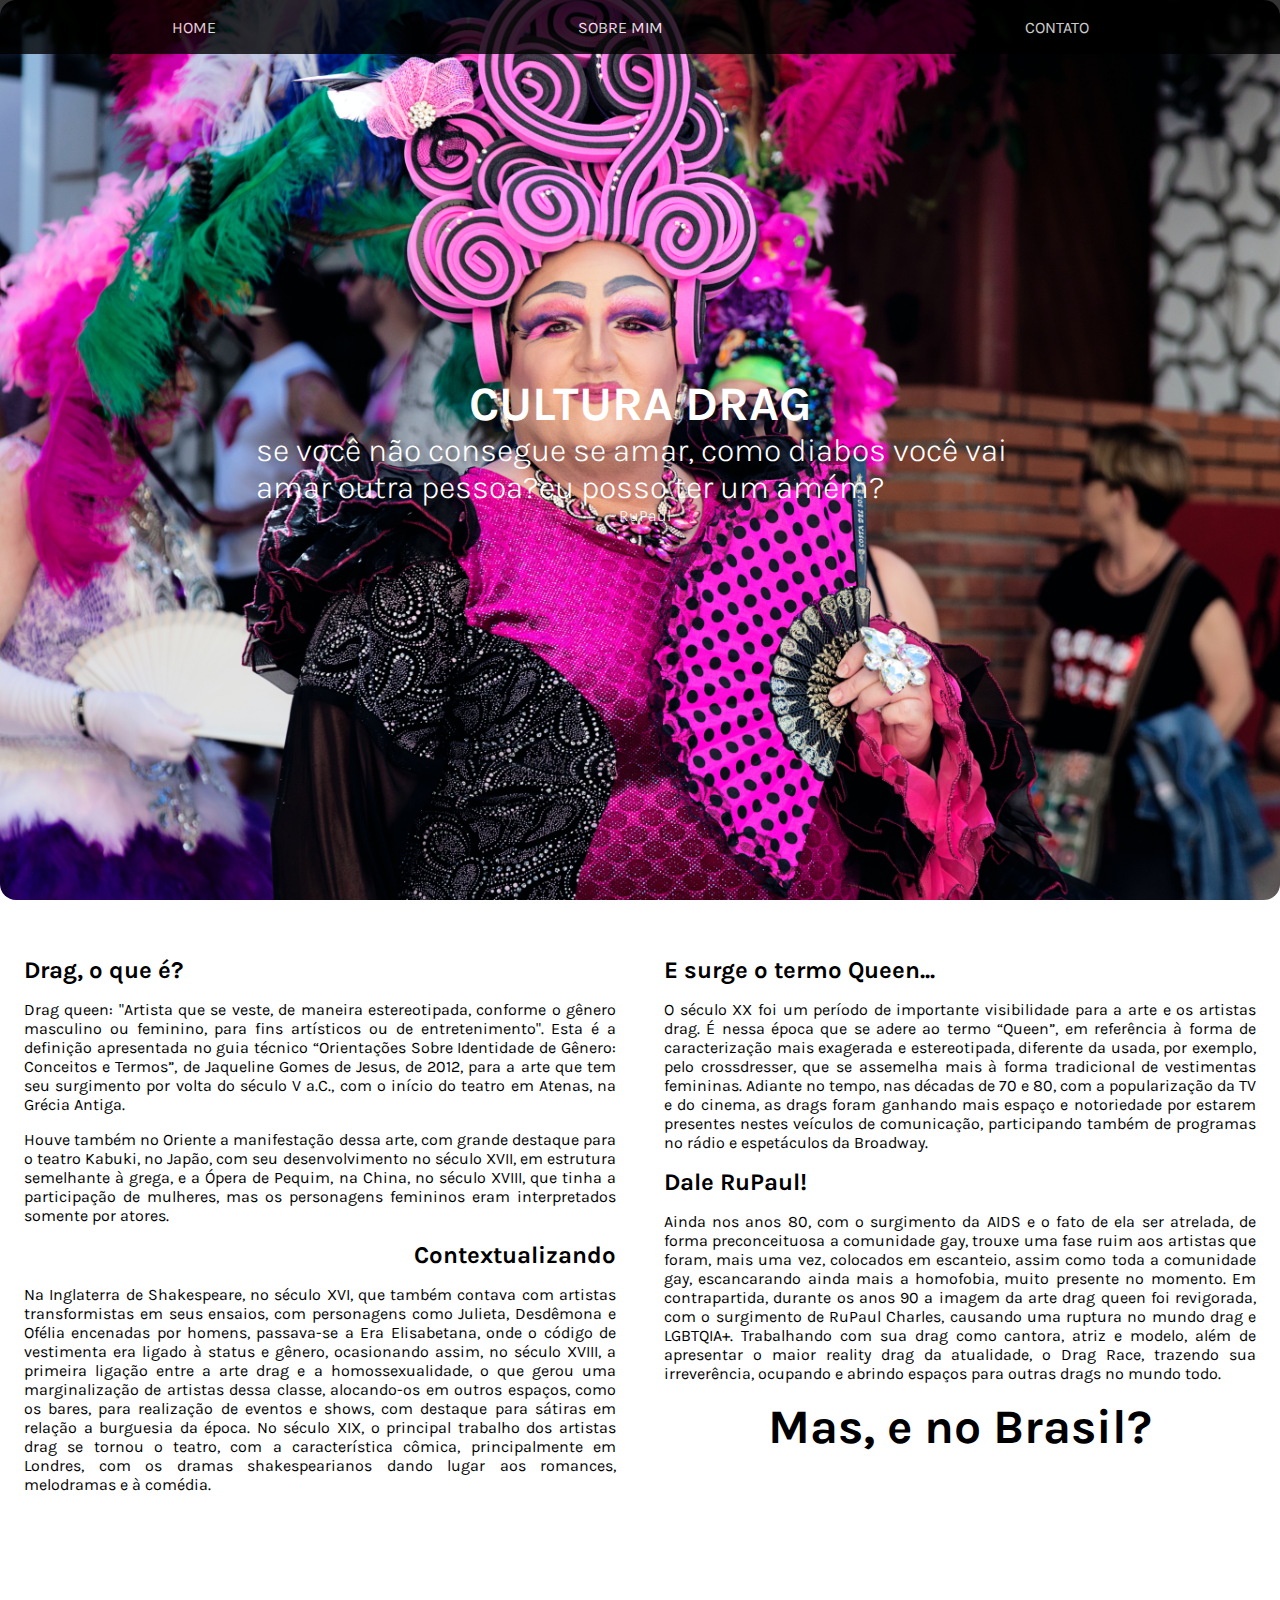
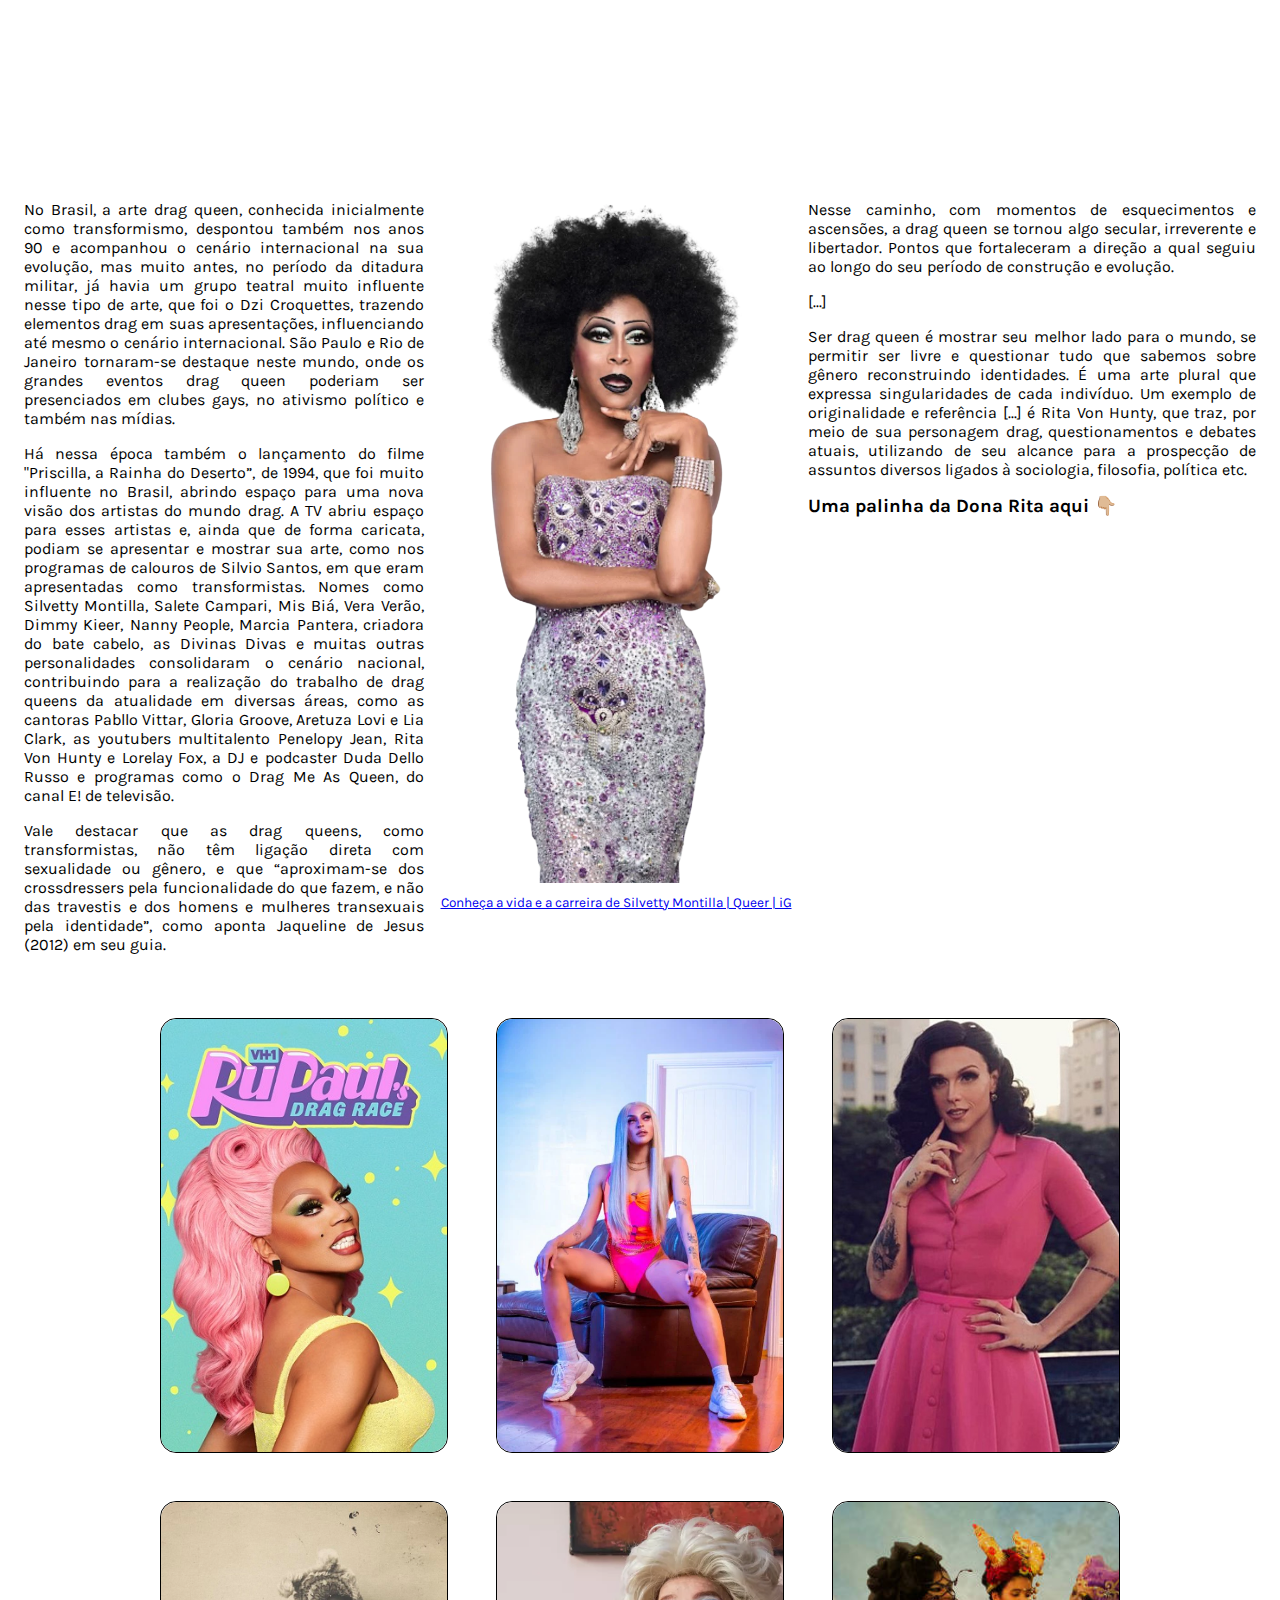
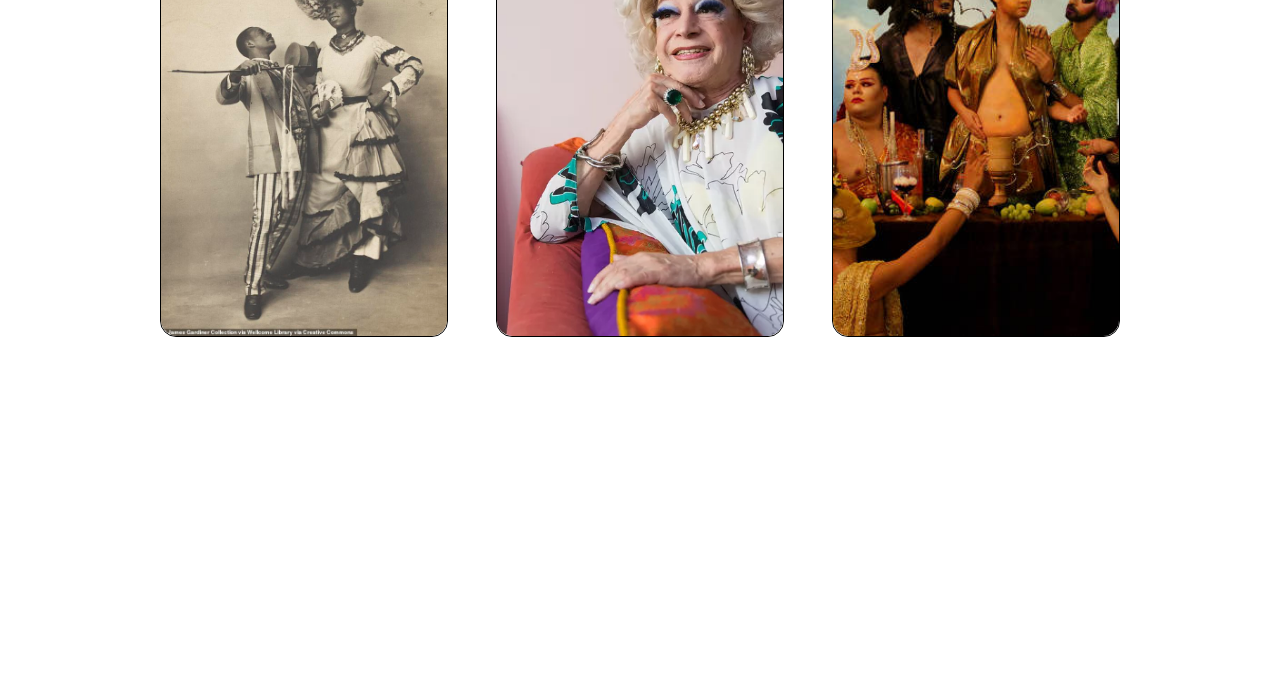
<file: index.html>
<!DOCTYPE html>
<html lang="pt-br">

<head>
    <meta charset="UTF-8">
    <meta http-equiv="X-UA-Compatible" content="IE=edge">
    <meta name="viewport" content="width=device-width, initial-scale=1.0">
    <link rel="stylesheet" type="text/css" href="./css/index.css" media="screen" />
    <link rel="stylesheet" type="text/css" href="./css/general.css" media="screen" />
    <title>Meu perfil</title>
</head>

<body>
    <header class="header">
            <nav class="header-nav">
                <a href="index.html">Home</a>
                <a href="">Sobre mim</a>
                <a href="contato.html">Contato</a>
            </nav>
            <section class="header-section">
                <h1>Cultura Drag</h1>
                <h2>Se você não consegue se amar, como diabos você vai amar outra pessoa?Eu posso ter um amém?</h2>
                <h3>- RuPaul</h3>
            </section>        
    </header>
    <main class="main">
        <section class="main-section">
            <article class="article">
                <h2 class="definicao">Drag, o que é?</h2>
                <p>Drag queen: "Artista que se veste, de maneira estereotipada, conforme o gênero masculino ou feminino,
                    para fins artísticos ou de entretenimento". Esta é a definição apresentada no guia técnico
                    “Orientações Sobre Identidade de Gênero: Conceitos e Termos”, de Jaqueline Gomes de Jesus, de 2012,
                    para a arte que tem seu surgimento por volta do século V a.C., com o início do teatro em Atenas, na
                    Grécia Antiga.</p>
                <p>Houve também no Oriente a manifestação dessa arte, com grande destaque para o teatro Kabuki, no
                    Japão, com seu desenvolvimento no século XVII, em estrutura semelhante à grega, e a Ópera de Pequim,
                    na China, no século XVIII, que tinha a participação de mulheres, mas os personagens femininos eram
                    interpretados somente por atores.</p>
                <h2 class="contexto">Contextualizando</h2>
                <p>Na Inglaterra de Shakespeare, no século XVI, que também contava com artistas transformistas em seus
                    ensaios, com personagens como Julieta, Desdêmona e Ofélia encenadas por homens, passava-se a Era
                    Elisabetana, onde o código de vestimenta era ligado à status e gênero, ocasionando assim, no século
                    XVIII, a primeira ligação entre a arte drag e a homossexualidade, o que gerou uma marginalização de
                    artistas dessa classe, alocando-os em outros espaços, como os bares, para realização de eventos e
                    shows, com destaque para sátiras em relação a burguesia da época. No século XIX, o principal
                    trabalho dos artistas drag se tornou o teatro, com a característica cômica, principalmente em
                    Londres, com os dramas shakespearianos dando lugar aos romances, melodramas e à comédia.</p>
            </article>

            <article class="article">
                <h2 class="queen">E surge o termo Queen...</h2>
                <p>O século XX foi um período de importante visibilidade para a arte e os artistas drag. É nessa época
                    que se adere ao termo “Queen”, em referência à forma de caracterização mais exagerada e
                    estereotipada, diferente da usada, por exemplo, pelo crossdresser, que se assemelha mais à forma
                    tradicional de vestimentas femininas. Adiante no tempo, nas décadas de 70 e 80, com a popularização
                    da TV e do cinema, as drags foram ganhando mais espaço e notoriedade por estarem presentes nestes
                    veículos de comunicação, participando também de programas no rádio e espetáculos da Broadway.</p>
                <h2 class="queen">Dale RuPaul!</h2>
                <p>Ainda nos anos 80, com o surgimento da AIDS e o fato de ela ser atrelada, de forma preconceituosa a
                    comunidade gay, trouxe uma fase ruim aos artistas que foram, mais uma vez, colocados em escanteio,
                    assim como toda a comunidade gay, escancarando ainda mais a homofobia, muito presente no momento. Em
                    contrapartida, durante os anos 90 a imagem da arte drag queen foi revigorada, com o surgimento de
                    RuPaul Charles, causando uma ruptura no mundo drag e LGBTQIA+. Trabalhando com sua drag como
                    cantora, atriz e modelo, além de apresentar o maior reality drag da atualidade, o Drag Race,
                    trazendo sua irreverência, ocupando e abrindo espaços para outras drags no mundo todo.</p>
                <h1>Mas, e no Brasil?</h1>
            </article>
        </section>

        <section class="main-section-two">
            <article class="column">
                <p>No Brasil, a arte drag queen, conhecida inicialmente como transformismo, despontou também nos anos 90
                    e acompanhou o cenário internacional na sua evolução, mas muito antes, no período da ditadura
                    militar, já havia um grupo teatral muito influente nesse tipo de arte, que foi o Dzi Croquettes,
                    trazendo elementos drag em suas apresentações, influenciando até mesmo o cenário internacional. São
                    Paulo e Rio de Janeiro tornaram-se destaque neste mundo, onde os grandes eventos drag queen poderiam
                    ser presenciados em clubes gays, no ativismo político e também nas mídias.</p>
                <p>Há nessa época também o lançamento do filme "Priscilla, a Rainha do Deserto”, de 1994, que foi muito
                    influente no Brasil, abrindo espaço para uma nova visão dos artistas do mundo drag. A TV abriu
                    espaço para esses artistas e, ainda que de forma caricata, podiam se apresentar e mostrar sua arte,
                    como nos programas de calouros de Silvio Santos, em que eram apresentadas como transformistas. Nomes
                    como Silvetty Montilla, Salete Campari, Mis Biá, Vera Verão, Dimmy Kieer, Nanny People, Marcia
                    Pantera, criadora do bate cabelo, as Divinas Divas e muitas outras personalidades consolidaram o
                    cenário nacional, contribuindo para a realização do trabalho de drag queens da atualidade em
                    diversas áreas, como as cantoras Pabllo Vittar, Gloria Groove, Aretuza Lovi e Lia Clark, as
                    youtubers multitalento Penelopy Jean, Rita Von Hunty e Lorelay Fox, a DJ e podcaster Duda Dello
                    Russo e programas como o Drag Me As Queen, do canal E! de televisão.</p>
                <p>Vale destacar que as drag queens, como transformistas, não têm ligação direta com sexualidade ou
                    gênero, e que “aproximam-se dos crossdressers pela funcionalidade do que fazem, e não das travestis
                    e dos homens e mulheres transexuais pela identidade”, como aponta Jaqueline de Jesus (2012) em seu
                    guia.</p>
            </article>
            <figure>
                <img src="./assets/silvetty-montilla.png" alt="">
                <figcaption><a target="blank"
                        href="https://queer.ig.com.br/2021-07-27/conheca-a-vida-e-a-carreira-de-silvetty-montilla.html.ampstories">Conheça
                        a vida e a carreira de Silvetty Montilla | Queer | iG</a></figcaption>
            </figure>
            <article class="column">
                <p>Nesse caminho, com momentos de esquecimentos e ascensões, a drag queen se tornou algo secular,
                    irreverente e libertador. Pontos que fortaleceram a direção a qual seguiu ao longo do seu período de
                    construção e evolução.</p>
                <p>[...]</p>
                <p>Ser drag queen é mostrar seu melhor lado para o mundo, se permitir ser livre e questionar tudo que
                    sabemos sobre gênero reconstruindo identidades. É uma arte plural que expressa singularidades de
                    cada indivíduo. Um exemplo de originalidade e referência [...] é Rita Von Hunty, que traz, por meio
                    de sua personagem drag, questionamentos e debates atuais, utilizando de seu alcance para a
                    prospecção de assuntos diversos ligados à sociologia, filosofia, política etc.</p>
                <h3>Uma palinha da Dona Rita aqui 👇🏼</h3>
                <iframe width="480" height="315" src="https://www.youtube.com/embed/HAoqCeLKoJQ"
                    title="YouTube video player" frameborder="0"
                    allow="accelerometer; autoplay; clipboard-write; encrypted-media; gyroscope; picture-in-picture"
                    allowfullscreen></iframe>
            </article>
        </section>
        <section class="main-section-three">
            <div class="line-one">
                <div class="card">
                    <div class="card-img">
                        <img src="./assets/RuPauls.jpg">
                    </div>
                    <div class="card-info">
                        <h2>RuPaul's</h2>
                        <p>RuPaul Charles é talvez a mais famosa drag queen do mundo. Conhecido por sua personalidade drag, RuPaul está na indústria do entretenimento desde a década de 80.</p>
                        <p>Idealizador e apresentador do reality show RuPaul's Drag Race, o que já lhe rendeu um Emmy lá em 2016.</p>
                    </div>
                </div>
                <div class="card">
                    <div class="card-img">
                        <img src="./assets/pablo_vittar.webp">
                    </div>
                    <div class="card-info">
                        <h2>Pabllo Vitar</h2>
                        <p>Drag queen brasileira, a primeira drag a se apresentar no Coachella.</p>
                    </div>
                </div>
                <div class="card">
                    <div class="card-img">
                        <img src="./assets/rita-von-hunty.png">
                    </div>
                    <div class="card-info">
                        <h2>Rita Von Hunty</h2>
                        <p>"A namoradinha comunista do Brasil". Persona criada pelo professor Guilherme Terreri Lima, tem uma audiência de mais de 700 mil pessoas no YouTube, Von Hunty dá aulas sobre sociologia no canal Tempero Drag.</p>
                    </div>
                </div>
            </div>
            <div class="line-two">
                <div class="card">
                    <div class="card-img">
                        <img src="./assets/william-dorsey.jpg">
                    </div>
                    <div class="card-info">
                        <h2>William Dorsey Swann</h2>
                        <p>"De ex escravo a rainha do drag". William Dorsey foi um ativista norte-americano conhecido por seu pioneirismo na defesa dos direitos da comunidade Queer.</p>
                        <p>Swann teria usado o termo "queen of drag" por volta dos anos 1880. Drag seria a sigla em inglês para <i>dressed resembling as a girl</i> ('vestido semelhante a uma menina').</p>
                    </div>
                </div>
                <div class="card">
                    <div class="card-img">
                        <img src="./assets/miss_bia.webp">
                    </div>
                    <div class="card-info">
                        <h2>Miss Biá</h2>
                        <p>Uma das drag queens pioneiras no Brasil. Sua experiência no palco lhe rendeu o posto de figurinista e estilista, mesmo sem nunca ter estudado formalmente em um curso de corte e costura.</p>
                        <p>Ao longo dos anos, chegou inclusive a ser maquiadora e figurinista da apresentadora Hebe Camargo, trabalho que realizou ao longo de 30 anos.</p>
                    </div>
                </div>
                <div class="card">
                    <div class="card-img">
                        <img src="./assets/themonias.jpg">
                    </div>
                    <div class="card-info">
                        <h2>Themônias</h2>
                        <p>As Themônias trata-se de um grupo de montação de Belém criado em 2014 que converte a estética das aparelhagens, o tecnobrega, os figurinos do Festival de Parintins e figuras ancestrais em drags monstruosas - e que agora passa a ter representantes dentro do circuito oficial de artes visuais.</p>
                    </div>
                </div>
            </div>
        </section>
        
    </main>
    <footer>

    </footer>


</body>

</html>
</file>
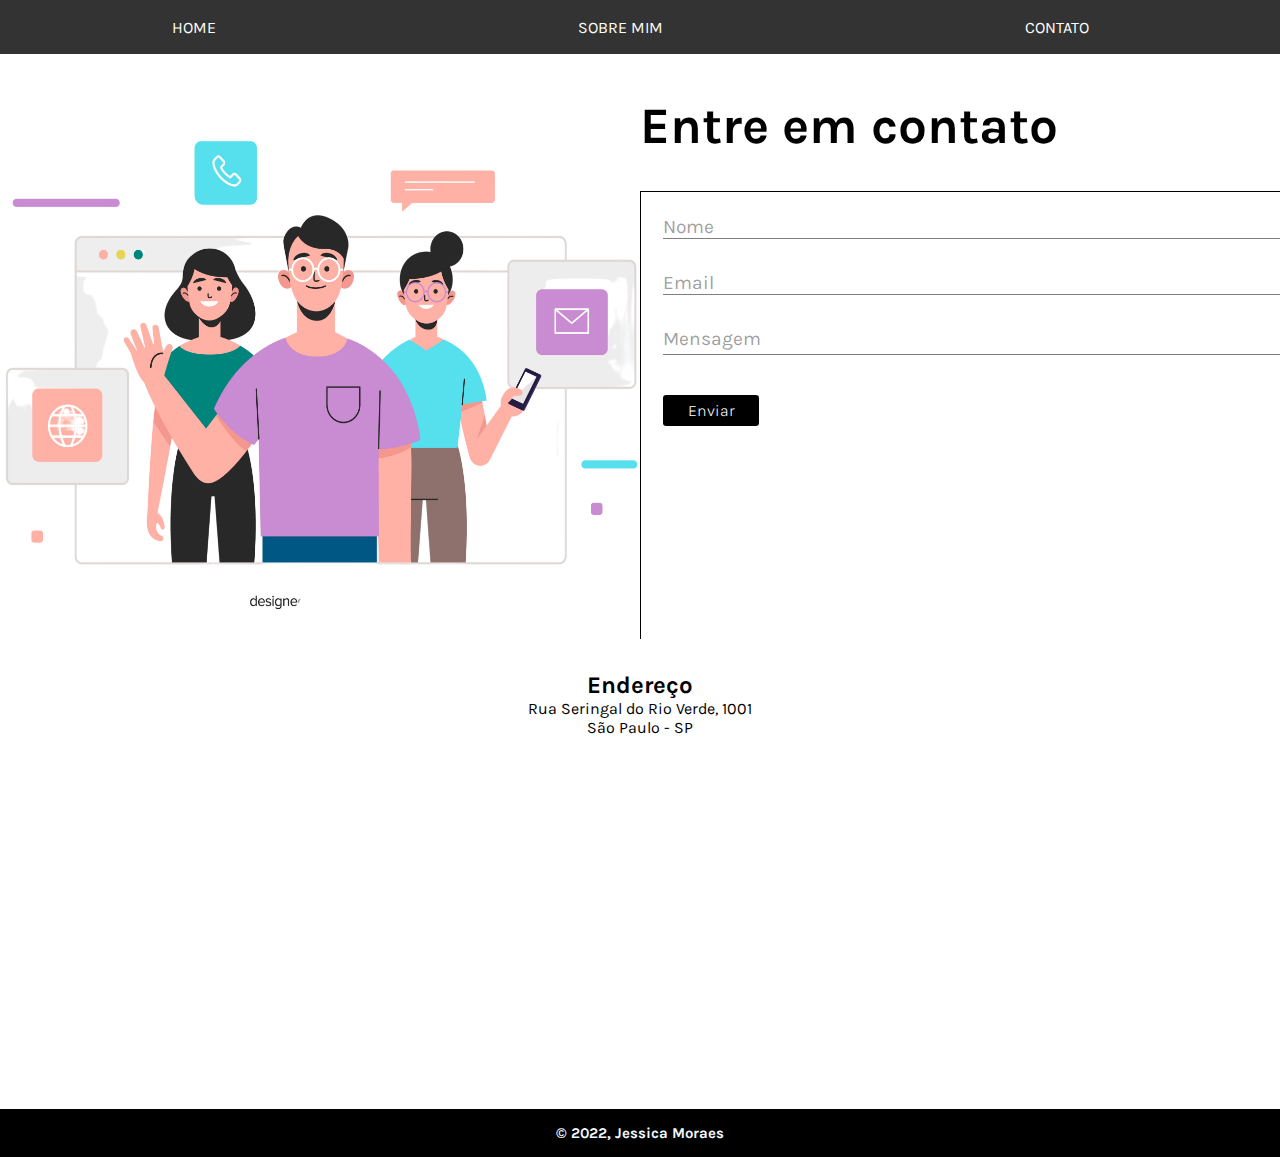
<file: contato.html>
<!DOCTYPE html>
<html lang="pt-br">

<head>
    <meta charset="UTF-8">
    <meta http-equiv="X-UA-Compatible" content="IE=edge">
    <meta name="viewport" content="width=device-width, initial-scale=1.0">
    <link rel="stylesheet" type="text/css" href="./css/general.css" media="screen" />
    <link rel="stylesheet" type="text/css" href="./css/contato.css" media="screen" />
    <link rel="stylesheet" href="./assets/fontawesome/css/fontawesome.min.css">
    <title>Meus contatos</title>
</head>

<body>
    <header class="">
        <nav class="header-nav">
            <a href="index.html">Home</a>
            <a href="">Sobre mim</a>
            <a href="contato.html">Contato</a>
        </nav>
    </header>

    <main class="main">
        <section class="main-contact">
            <figure class="image">
                <img src="./assets/contact.jpg" alt="">
            </figure>

            <div class="main-form">
            <h2>Entre em contato</h2>
            <form>
                   <div class="input-field">
                    <input id="nome" placeholder="Nome" type="text" onkeyup="validarNome()">
                    <div class="underline"></div>
                    <div class="txtNome"></div>
                   </div>
                    
                   <div class="input-field">
                    <input id="email" placeholder="Email" type="email" onkeyup="validarEmail()">
                    <div class="underline"></div>
                    <div class="txtEmail"></div>
                   </div>
                    
                    <div class="textarea">
                        <textarea id="mensagem" placeholder="Mensagem" name="mensagem" cols="'30" rows="1" onkeyup="validarMensagem()"></textarea>
                        <div class="underline"></div>
                        <div class="txtMensagem"></div>
                    </div>
                    
                    <input onclick="enviar()" type="submit" value="Enviar">
                                 
            </form>
        </div>
        </section>

        <section class="main-map">
            <h2>Endereço</h2>
            <p>Rua Seringal do Rio Verde, 1001</p>
            <p>São Paulo - SP</p>
            <iframe
                src="https://www.google.com/maps/embed?pb=!1m18!1m12!1m3!1d3653.2940654550816!2d-46.775083385539325!3d-23.701190572654735!2m3!1f0!2f0!3f0!3m2!1i1024!2i768!4f13.1!3m3!1m2!1s0x94ce5271e3b6891f%3A0xa8c72d67b1fb9822!2sR.%20Seringal%20do%20Rio%20Verde%2C%201001%20-%20Parque%20Bologne%2C%20S%C3%A3o%20Paulo%20-%20SP%2C%2004941-020!5e0!3m2!1spt-BR!2sbr!4v1650304383221!5m2!1spt-BR!2sbr"
                width="1078" height="300" style="border:0;" allowfullscreen="" loading="lazy"
 id="mapa" onmousemove="zoomMap()" onmouseout="normalMap()"></iframe>

        </section>
    </main>    
    <footer class="footer">
        <h3>&copy 2022, Jessica Moraes</h3>
        <!-- <div class="redes">
            <i class="fa-brands fa-linkedin"></i>
            <i class="fa-brands fa-github"></i>
            <i class="fa-brands fa-facebook"></i>
        </div>   -->
    </footer>
    <script src="./script/script.js"></script>
</body>

</html>
</file>
<file: css/index.css>
.header {
    background: url(../assets/capa.jpg);
    background-size: cover;
    border-radius: 1rem;
    width: 100vw;
    height: 100vh;
    display: flex;
    /* flex-direction: column; */
    justify-content: center;
    /* opacity: 0.5; */
    /* overflow: hidden; */
}

.header-section {
    height: 100vh;
    width: 60vw;
    display: flex;
    flex-direction: column;
    justify-content: center;
    align-items: center;
    color: #fff;
 }

.header-section h1 {
    font-size: 3rem;
    text-transform: uppercase;
    font-weight: bolder;
    color:lawngreens;
}

.header-section h2 {
    font-size: 2rem;
    text-transform: lowercase;
    font-weight: 300;
}

.header-section h3 {
    font-size: 1rem;
    text-transform: capitalize;
    font-weight: 300;
}

.main {
    display: flex;
    flex-direction: column;
}

.main-section {
    display: flex;
    flex-direction: row;
    height: 100vh;
}

.article {
    width: 50vw;
    margin: 3.5rem 1.5rem;
}

.definicao {
    margin-bottom: 1rem;
}

.contexto {
    text-align: right;
    margin-bottom: 1rem;
}

.queen {
    margin-bottom: 1rem;
}

p {
    margin-bottom: 1rem;
    text-align: justify;
}

.article h1 {
    font-weight: bolder;
    text-align: center;
    font-size: 3rem;
}
.main-section-two {
    display: flex;
    flex-direction: row;
    margin-right: 1.5rem;
    margin-left: 1.5rem;
}

.column {
    width: 35vw;
}

.column h3 {
    padding-bottom: 1rem;
}

.column iframe {
    border-radius: 1rem;
}

figure img {
    /* background-size: contain; */
    width: 30vw;
    /* height: 100vh; */
}

figcaption {
    text-transform: none;
    text-align: center;
    font-size: 0.85rem;
    padding-top: 0.5rem;
}

.main-section-three {
    display: flex;
    flex-direction: column;
    justify-content: center;
    align-items: center;
    margin: 3rem 1.5rem;
}

.line-one {
    display: flex;
    flex-direction: row;
    justify-content: space-around;
    gap: 3rem;
}

.line-two {
    display: flex;
    flex-direction: row;
    margin-top: 3rem;
    justify-content: space-around;
    gap: 3rem;
}

.card {
    border: 1px solid black;
    border-radius: 1rem;
    width: 18rem;   
    position: relative;
}

.card-img {
    width: 100%;
    height: 100%;
}

.card-img img {
    object-fit: cover;
    border-radius: 1rem;
    width: 100%;
    height: 100%;
}

.card:hover .card-img img {
    opacity: 0.5;
}

.card-info {
    position: absolute;
    background-color: rgb(163, 255, 43);
    /* bottom: 0; */
    opacity: 0.5;
    visibility: hidden;
    padding: 2rem;
    transition: all .3s;
}

.card-info h2 {
    font-size: 1.8rem;
    text-transform: uppercase;
    font-weight: bold;
    color:blueviolet;
    text-shadow: 0.1rem 0.1rem black;
    text-align: center;
    margin-bottom: 1rem;
}

.card-info p {
    font-weight:normal;
    font-size: 0.85rem;
    font-weight: 700;
    text-align: justify;
    color: rgb(23, 22, 24);
    margin-bottom: 2rem;
}

.card:hover .card-info {
    bottom: 2rem;
    opacity: 1;
    visibility: visible;
}
</file>
<file: css/general.css>
@import url('https://fonts.googleapis.com/css2?family=Karla:ital,wght@0,200;0,300;0,400;0,600;0,700;0,800;1,200;1,300;1,400;1,800&display=swap');

* {
    padding: 0;
    margin: 0;
    box-sizing: border-box;
}

body {
    font-family: "Karla", sans-serif;
}

.header-nav{
    display: flex;
    flex-direction: row;
    justify-content: space-around;
    align-items: center;
    position: fixed;
    background-color: black;
    width: 100vw;
    height: 6vh;
    position: fixed;
    opacity: 0.8;
}

.header-nav a {
    text-decoration: none;
    color: #fff;
    text-transform: uppercase;
    justify-content: space-between;
    padding-right: 1.2rem;
}

.footer {
    
}
</file>
<file: css/contato.css>
@import url('https://fonts.googleapis.com/css2?family=Karla:ital,wght@0,200;0,300;0,400;0,600;0,700;0,800;1,200;1,300;1,400;1,800&display=swap');


.main {
    display: flex;
    flex-direction: column;
}

.main-contact {
    display: flex;
    flex-direction: row;
    margin-top: 6rem;
}

.image {
    width: 50vw;
    display: flex;
    justify-content: center;
    align-items: center;
}

.image img {
    width: 46rem;
    height: 33rem;
}

.main-form {
    width: 50vw;
    display: flex;
    flex-direction: column;
}

.main-form form {
    border-top: 1px solid black;
    border-left: 1px solid black;
    padding: 1.4rem;
    margin-top: 2.2rem;
    width: 42rem;
    height: 28rem;
    display: flex;
    flex-direction: column;
    gap: .5rem;
}

.main-form h2 {
    font-size: 3.2rem;
}

.input-field {
    position: relative;
    margin-bottom: 1.5rem;
}

.input-field input {
    outline: none;
    border: 0;
    font-family: "Karla", sans-serif;
    font-size: 1.2rem;
    color: rgba(0, 0, 0, 0.7);
    width: 100%;
}

.input-field input::placeholder {
    color: rgba(0, 0, 0, 0.4);
}

.textarea textarea{
    outline: 0;
    border: 0;
    box-shadow: none;
    font-family: "Karla", serif;
    font-size: 1.2rem;
    color: rgba(0, 0, 0, 0.7);
    width: 100%;
}

.textarea textarea::placeholder {
    color: rgba(0, 0, 0, 0.4);
}

.input-field .underline {
    border-bottom: 0.1rem solid rgba(0, 0, 0, 0.5);
}

.textarea .underline {
    border-bottom: 0.1rem solid rgba(0, 0, 0, 0.5);
}

form input[type="submit"] {
    margin-top: 2rem;
    padding: .4rem;
    background: black;
    cursor: pointer;
    color: white;
    font-family: "Karla", sans-serif;
    font-size: 1rem;
    font-weight: 300;
    border: none;
    border-radius: .2rem;
    width: 6rem;
    transition: all 0.3s ease;
}

form input[type="submit"]:hover {
    letter-spacing: 0.5px;
}

.main-map {
    display: flex;
    flex-direction: column;
    justify-content: center;
    align-items: center;
}

.main-map h2 {
    margin-top: 2rem;
}

.main-map iframe {
    margin-top: 1.5rem;
    margin-bottom: 3rem;
}

.footer {
    background-color: black;
    position: relative;
    bottom: 0;
    height: 3rem;
    display: flex;
    flex-direction:row;
    justify-content:space-around;
    align-items:center;
    color: aliceblue;
    font-size: .8rem;
}

.redes {
    display: flex;
    flex-direction: row;
    justify-content: space-between;
}

/* .redes i {
    color: black;
    width: 100px;
    height: 100px;
} */
</file>
